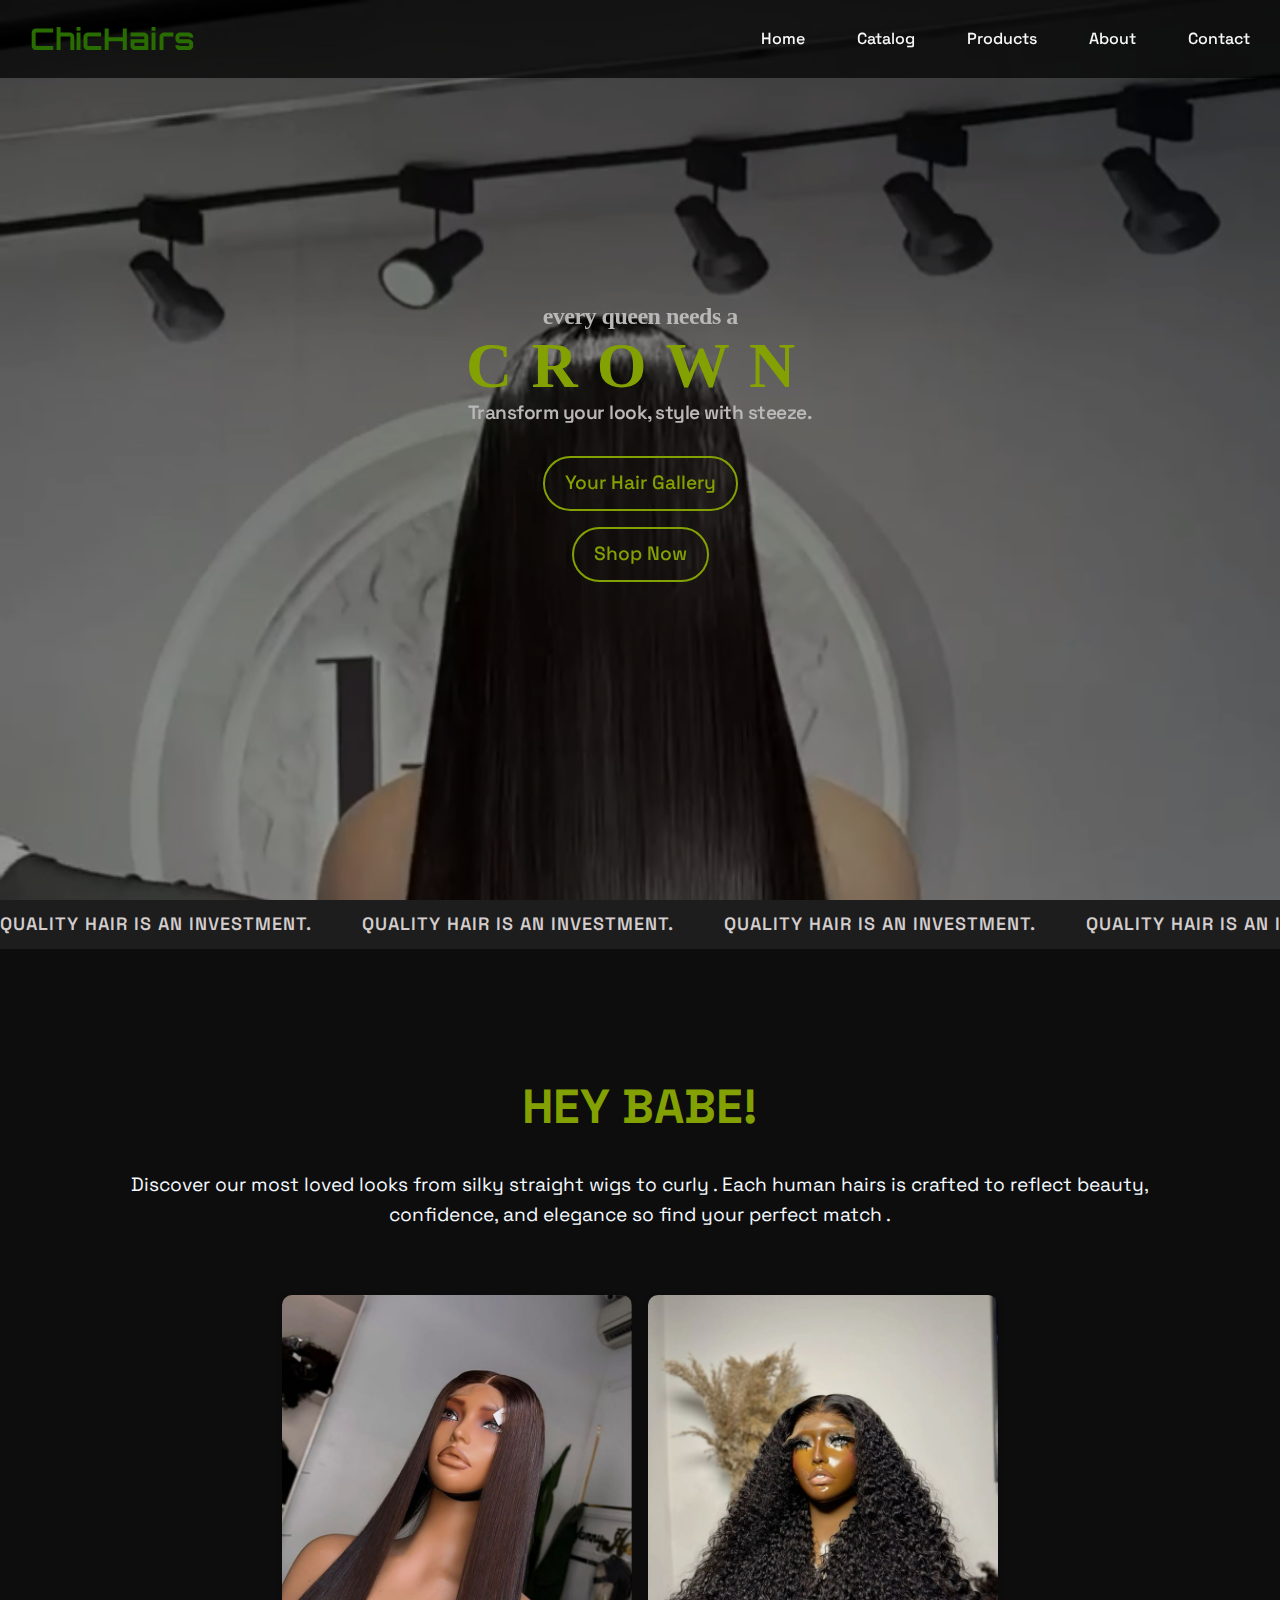
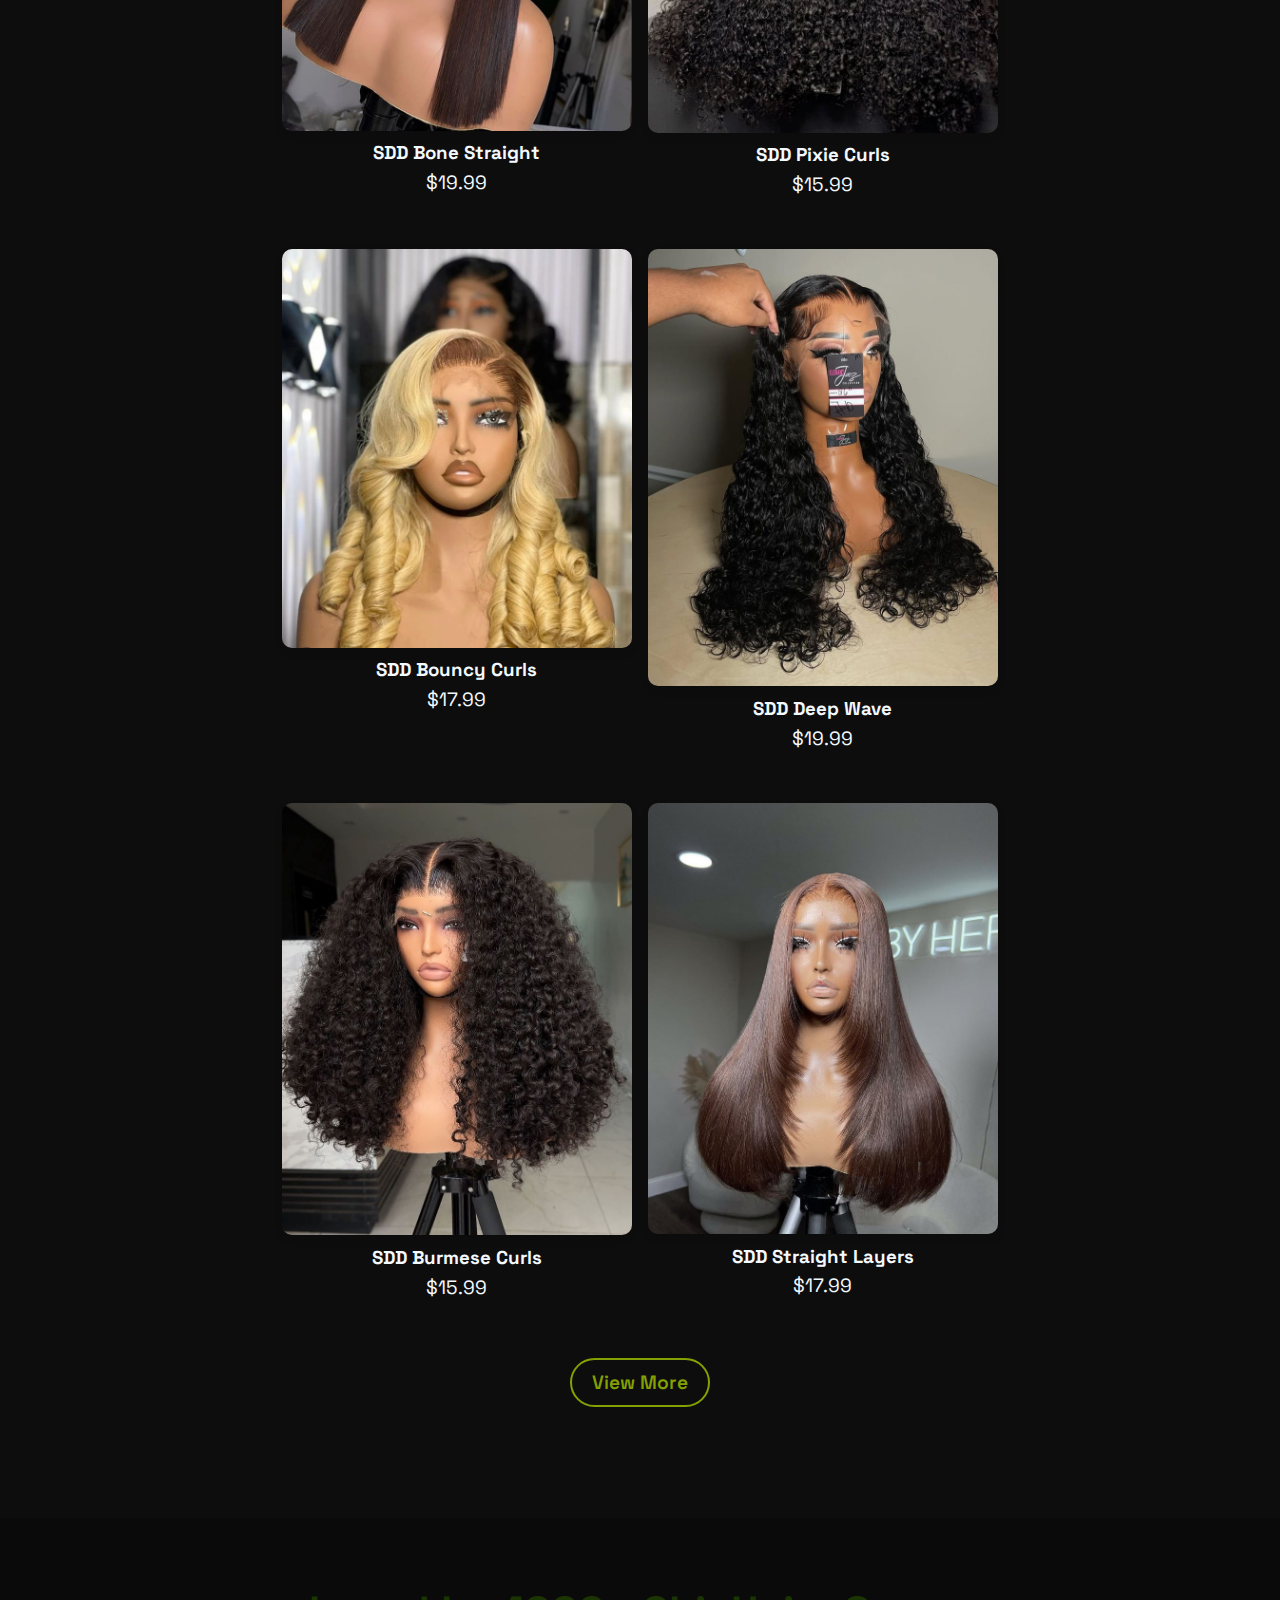
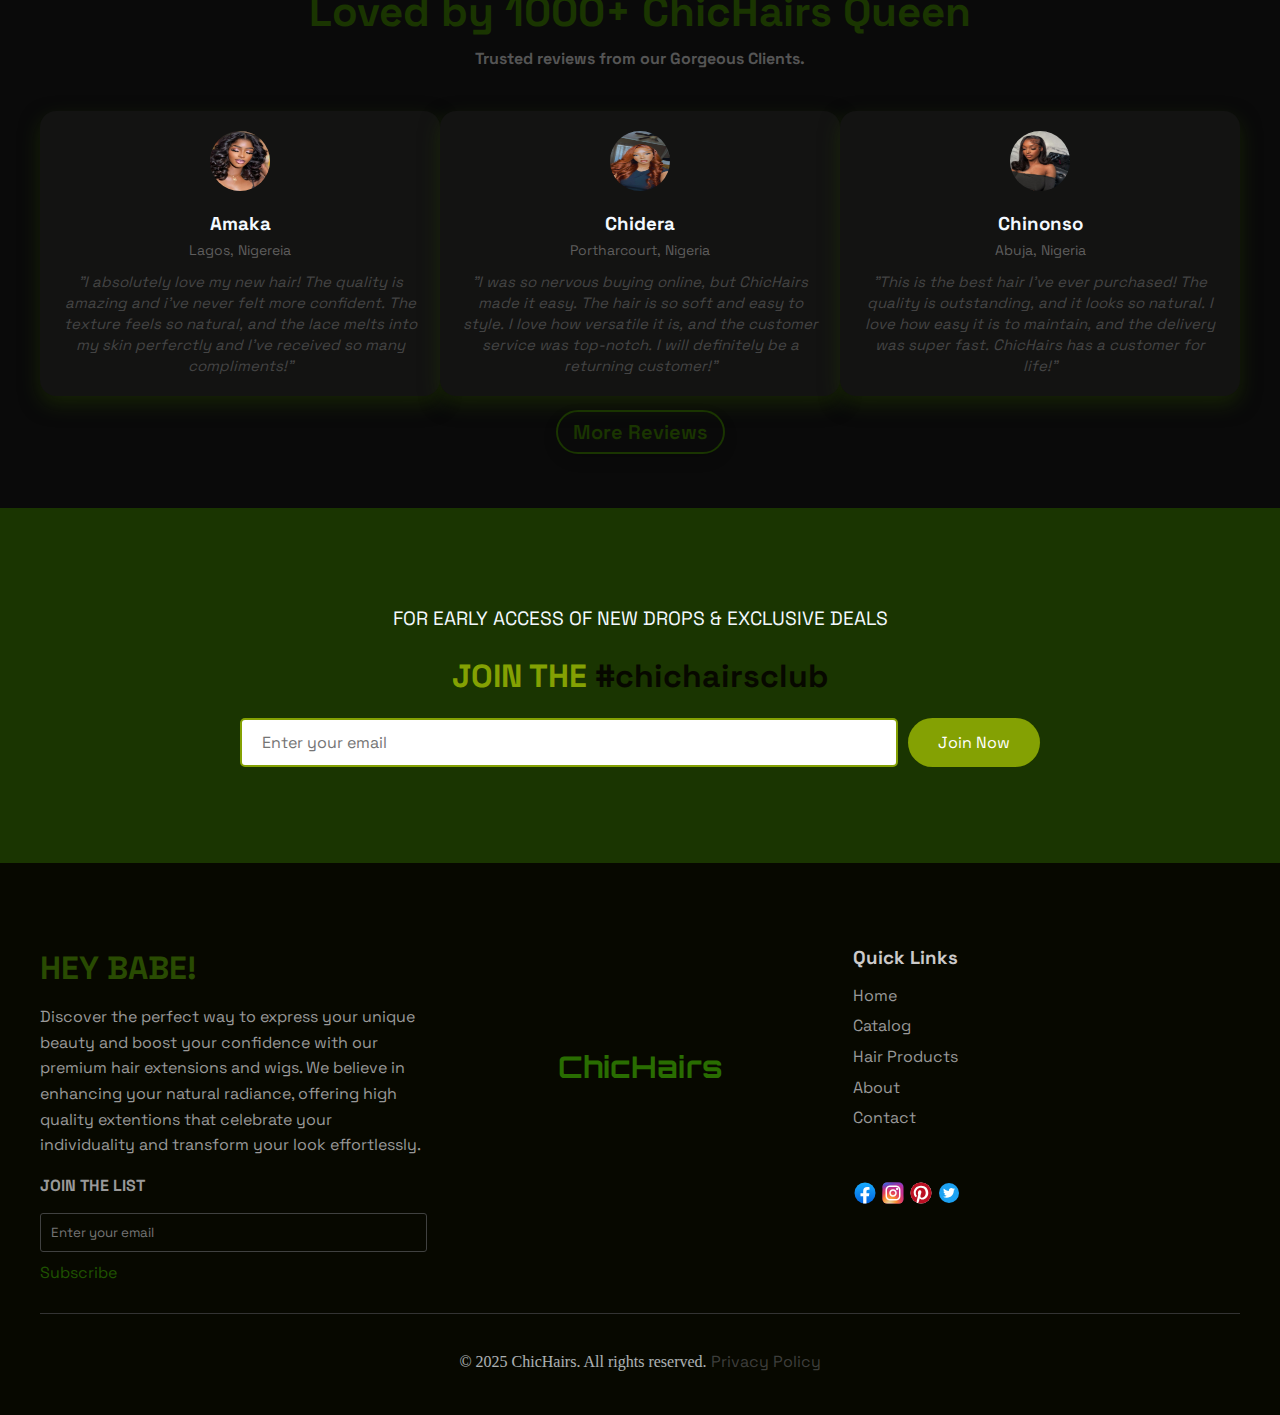
<file: index.html>
<!DOCTYPE html>
<html lang="en">
<head>
    <meta charset="UTF-8">
    <meta name="viewport" content="width=device-width, initial-scale=1.0">
    <link rel="stylesheet" href="css/style.css">
    <title>Chic Hairs- Welcome to Chic Hairs</title>
</head>
<body>
    
    <!--Navbar Section-->
    <nav class="navbar">
        <div class="navbar-container">
            <!--Logo-->
            <a href="#" class="logo">ChicHairs</a>

            <div class="hamburger" onclick="toggleMenu()">&#97776;</div>

            <ul class="navbar-menu">
                <li class="navbar-item"><a href="index.html" class="navbar-link">Home</a></li>
                <li class="navbar-item"><a href="catalog.html" class="navbar-link">Catalog</a></li>
                <li class="navbar-item"><a href="products.html" class="navbar-link">Products</a></li>
                <li class="navbar-item"><a href="about.html" class="navbar-link">About</a></li>
                <li class="navbar-item"><a href="contact.html" class="navbar-link">Contact</a></li>
            </ul>
        </div>
    </nav>
    
    <!--Hero Section-->
    <section class="hero">
        <div class="hero-container">
            <div class="bg-clip">
                <video autoplay loop muted playsinline>
                    <source src="videos/video1.mp4" type="video/mp4">
                        Your browser does not support the video tag.
                </video>
            </div>

            <div class="overlay"></div>

            <div class="hero-content">
                <h3>every queen needs a</h3>
                <h1>CROWN</h1>
                <p>Transform your look, style with steeze.</p>
            </div>

            <div class="hero-button">
                <a href="gallery.html">Your Hair Gallery</a>
                <a href="shop.html">Shop Now</a>
            </div>
        </div>
    </section>

    <!--banner section-->
    <div class="banner">
        <div class="banner-content">
            <span>Quality hair is an investment.</span>
            <span>Quality hair is an investment.</span>
            <span>Quality hair is an investment.</span>
            <span>Quality hair is an investment.</span>
            <span>Quality hair is an investment.</span>
            <span>Quality hair is an investment.</span>
            <span>Quality hair is an investment.</span> 
            <span>Quality hair is an investment.</span>
        </div>    
    </div>

    <!--features section-->
    <section class="features">
        <div class="features-container">
            <h1 class="ft-title">HEY BABE!</h1>
            <p class="ft-subtitle">Discover our most loved looks from silky straight wigs to curly . Each human hairs is crafted to reflect beauty, confidence, and elegance so find your perfect match .</p>

            <div class="features-gallery">
                <div class="features-card">
                    <img src="images/Bonestr.jpeg" alt="Hair 1">
                    
                    <h3>SDD Bone Straight</h3>
                    <p>$19.99</p>
                </div>
                

                <div class="features-card">
                    <img src="images/Pixie.jpeg" alt="Hair 2">
                    <h3>SDD Pixie Curls</h3>
                    <p>$15.99</p>
                </div>

                <div class="features-card">
                    <img src="images/bounce.jpeg" alt="Hair 3">
                    <h3>SDD Bouncy Curls</h3>
                    <p>$17.99</p>
                </div>

                <div class="features-card">
                    <img src="images/deep2.jpeg" alt="Hair 4">
                    <h3>SDD Deep Wave</h3>
                    <p>$19.99</p>
                </div>

                <div class="features-card">
                    <img src="images/Burmese.jpeg" alt="Hair 5">
                    <h3>SDD Burmese Curls</h3>
                    <p>$15.99</p>
                </div>

                <div class="features-card">
                    <img src="images/layers.jpeg" alt="Hair 6">
                    <h3>SDD Straight Layers</h3>
                    <p>$17.99</p>
                </div>
            </div>
            <a href="#">View More</a>
        </div>
    </section>

    <!--Review section-->
     <section class="reviews">
        <div class="reviews-container">
            <div class="reviews-content">
                <h2>Loved by 1000+ <span>ChicHairs Queen</span></h2>
                <p>Trusted reviews from our Gorgeous Clients.</p>
            </div>

            <div class="carousel-container">
                <div class="carousel-track">
                    <div class="reviews-card active">
                        <img src="images/reviews1.jpeg" alt="Amaka">
                        <h3>Amaka</h3>
                        <p class="location">Lagos, Nigereia</p>
                        <p class="review">"I absolutely love my new hair! The quality is amazing and i've never felt more confident. The texture feels so natural, and the lace melts into my skin perferctly and I've received so many compliments!"</p>
                    </div>

                    <div class="reviews-card">
                        <img src="images/reviews2.jpeg" alt="Chidera">
                        <h3>Chidera</h3>
                        <p class="location">Portharcourt, Nigeria</p>
                        <p class="review">"I was so nervous buying online, but ChicHairs made it easy. The hair is so soft and easy to style. I love how versatile it is, and the customer service was top-notch. I will definitely be a returning customer!"</p>
                    </div>

                    <div class="reviews-card">
                        <img src="images/reviews3.jpeg" alt="Chinonso">
                        <h3>Chinonso</h3>
                        <p class="location">Abuja, Nigeria</p>
                        <p class="review">"This is the best hair I've ever purchased! The quality is outstanding, and it looks so natural. I love how easy it is to maintain, and the delivery was super fast. ChicHairs has a customer for life!"</p>
                </div>
            </div>
        </div>
        <div class="reviews-btn">
            <a href="reviews.html" >More Reviews</a>
        </div>
    </section>

    <!--CTA section-->
    <section class="cta">
        <div class="cta-container">
            <div class="cta-content">
                <p>FOR EARLY ACCESS OF NEW DROPS & EXCLUSIVE DEALS</p>
                <h3>JOIN THE <span>#CHICHAIRSCLUB</span></h3>
                <form>
                    <input type="email" placeholder="Enter your email" required>
                    <button type="submit">Join Now</button>
                </form>
            </div>
        </div>
    </section>

    <!--Footer section--> 
    <footer class="footer">
        <div class="footer-container">
            <div class="footer-left">
                <h2>HEY BABE!</h2>
                <p>Discover the perfect way to express  your  unique  beauty  and boost your confidence with our premium hair extensions and wigs. We believe in enhancing your natural radiance, offering high quality extentions that celebrate your individuality and transform your look effortlessly.</p>

                <form class="footer-form">
                  <label for="email">JOIN THE LIST</label>
                  <input type="email" placeholder="Enter your email" required>
                  <button type="submit">Subscribe</button>
                </form>
            </div>

            <div class="footer-center">
                <a href="#" class="logo">ChicHairs</a> 
            </div>

            <div class="footer-right">
                <h3>Quick Links</h3>
                <ul>
                    <li><a href="index.html">Home</a></li>
                    <li><a href="catalog.html">Catalog</a></li>
                    <li><a href="products.html">Hair Products</a></li>
                    <li><a href="about.html">About</a></li>
                    <li><a href="contact.html">Contact</a></li>
                </ul>

                <div class="footer-bottom">
                    <div class="social-icons">
                        <a href="#" aria-label="Facebook"><img src="images/fbcolor1.svg" alt=""></a>
                        <a href="#" aria-label="Instagram"><img src="images/igcolor.svg" alt=""></a>
                        <a href="#" aria-label="Pinterest"><img src="images/pintcolor.svg" alt=""></a>
                        <a href="#" aria-label="Twitter"><img src="images/twcolor.svg" alt=""></a>
                    </div>
                </div> 
            </div>

        </div>
        <p class="footer-copy">&copy; 2025 ChicHairs. All rights reserved. <a href="#">Privacy Policy</a></p> 
    </footer>  

    <!--<script>
        function toggleMenu() {
            const menu = document.querySelector('.navbar-menu');
            menu.classList.toggle('active');
        }

        // Close the menu when clicking outside of it
        document.addEventListener('click', function(event) {
            const menu = document.querySelector('.navbar-menu');
            const hamburger = document.querySelector('.hamburger');
            if (!menu.contains(event.target) && !hamburger.contains(event.target)) {
                menu.classList.remove('active');
            }
        });
    </script> -->
        
</body>
</html>
</file>
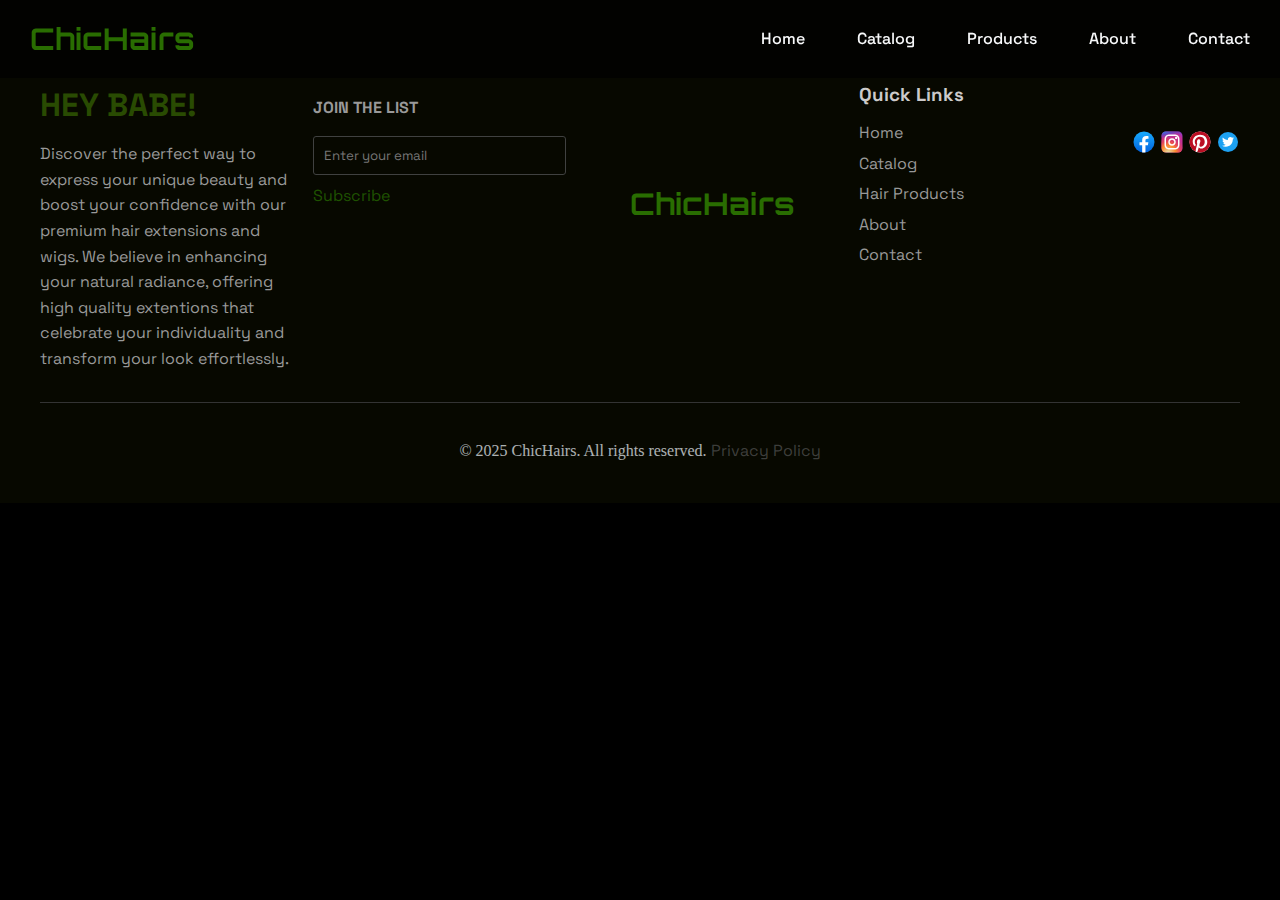
<file: about.html>
<!DOCTYPE html>
<html lang="en">
<head>
    <meta charset="UTF-8">
    <meta name="viewport" content="width=device-width, initial-scale=1.0">
    <link rel="stylesheet" href="css/style.css">
    <title>About Us</title>
</head>
<body>
    <!--Navbar Section-->
    <nav class="navbar">
            <div class="navbar-container">
                <!--Logo-->
                <a href="#" class="logo">ChicHairs</a>

                <div class="hamburger" onclick="toggleMenu()">&#97776;</div>

                <ul class="navbar-menu">
                    <li class="navbar-item"><a href="index.html" class="navbar-link">Home</a></li>
                    <li class="navbar-item"><a href="catalog.html" class="navbar-link">Catalog</a></li>
                    <li class="navbar-item"><a href="products.html" class="navbar-link">Products</a></li>
                    <li class="navbar-item"><a href="about.html" class="navbar-link">About</a></li>
                    <li class="navbar-item"><a href="contact.html" class="navbar-link">Contact</a></li>
                </ul>
            </div>
    </nav>

    <!--Footer Section-->
       <footer class="footer">
        <div class="footer-container">
            <div class="footer-left">
                <h2>HEY BABE!</h2>
                <p>Discover the perfect way to express  your  unique  beauty  and boost your confidence with our premium hair extensions and wigs. We believe in enhancing your natural radiance, offering high quality extentions that celebrate your individuality and transform your look effortlessly.</p>
            </div>

            <form class="footer-form">
                <label for="email">JOIN THE LIST</label>
                <input type="email" placeholder="Enter your email" required>
                <button type="submit">Subscribe</button>
            </form>

            <div class="footer-center">
                <a href="#" class="logo">ChicHairs</a> 
            </div>

            <div class="footer-right">
                <h3>Quick Links</h3>
                <ul>
                    <li><a href="index.html">Home</a></li>
                    <li><a href="catalog.html">Catalog</a></li>
                    <li><a href="products.html">Hair Products</a></li>
                    <li><a href="about.html">About</a></li>
                    <li><a href="contact.html">Contact</a></li>
                    
                </ul>
            </div>

            <div class="footer-bottom">
                <div class="social-icons">
                    <a href="#" aria-label="Facebook"><img src="images/fbcolor1.svg" alt=""></a>
                    <a href="#" aria-label="Instagram"><img src="images/igcolor.svg" alt=""></a>
                    <a href="#" aria-label="Pinterest"><img src="images/pintcolor.svg" alt=""></a>
                    <a href="#" aria-label="Twitter"><img src="images/twcolor.svg" alt=""></a>
                </div>
            </div> 
        </div>
        <p class="footer-copy">&copy; 2025 ChicHairs. All rights reserved. <a href="#">Privacy Policy</a></p> 
    </footer>  
</body>
</html>
</file>
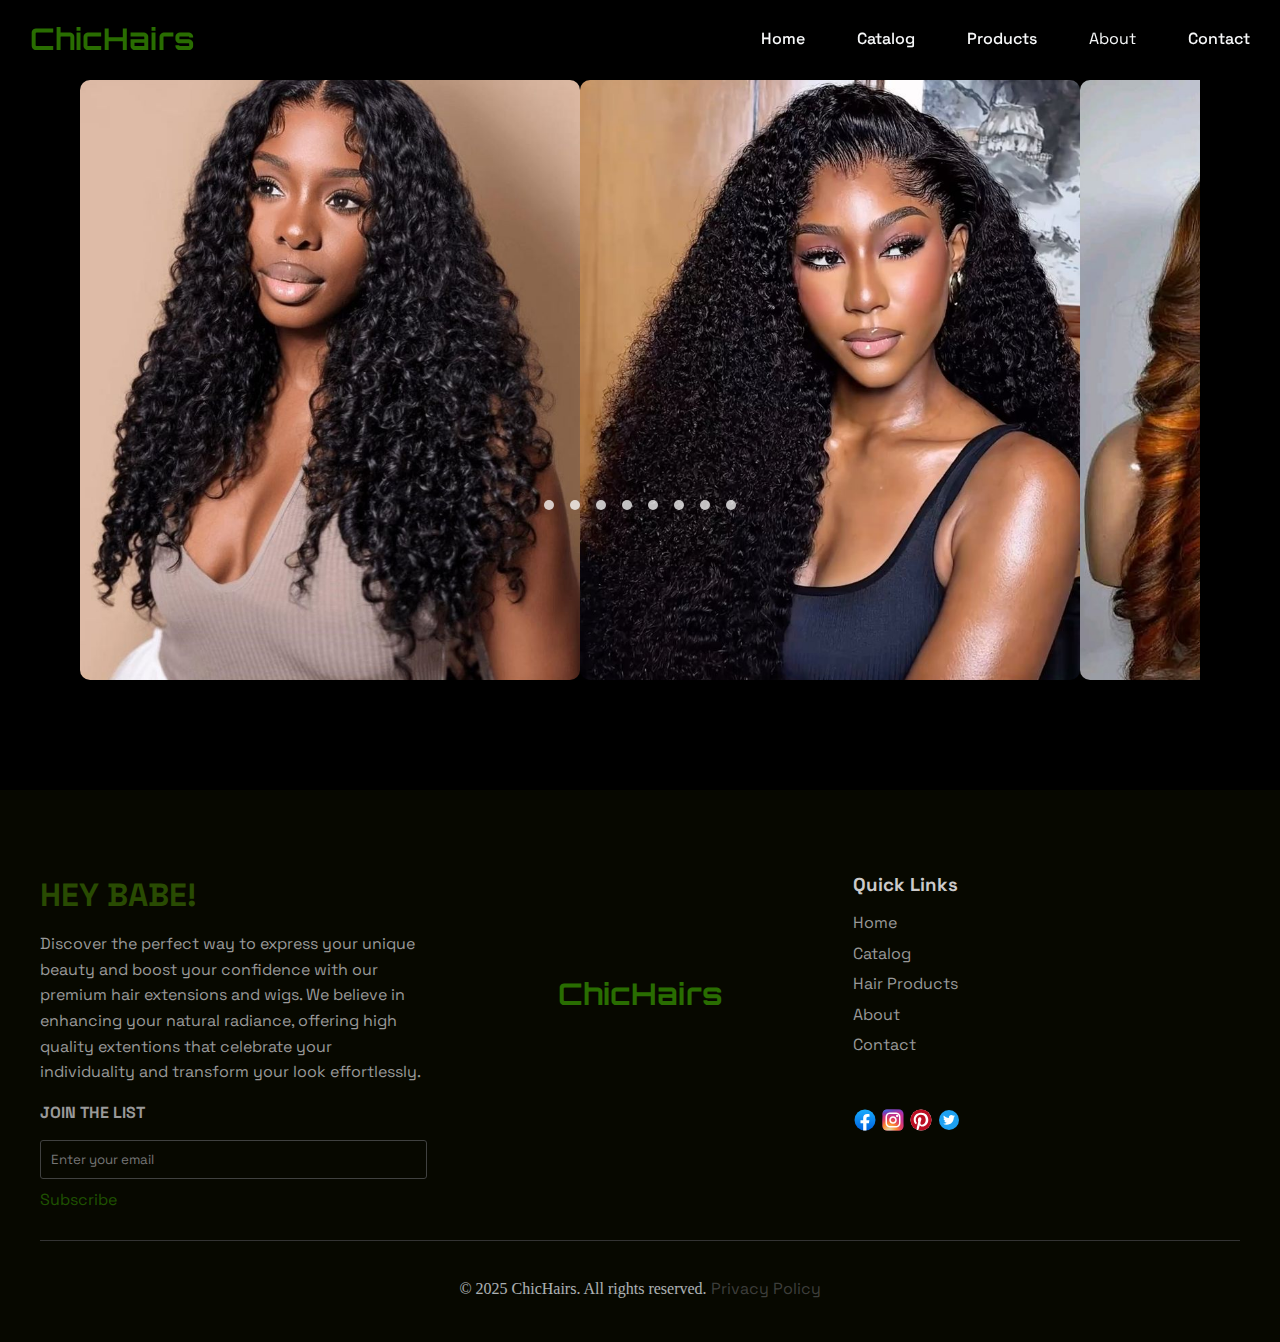
<file: catalog.html>
<!DOCTYPE html>
<html lang="en">
<head>
    <meta charset="UTF-8">
    <meta name="viewport" content="width=device-width, initial-scale=1.0">
    <link rel="stylesheet" href="css/style.css">
    <title>Catalog</title>
</head>
<body>
    <!--Navbar Section-->
    <nav class="navbar">
            <div class="navbar-container">
                <!--Logo-->
                <a href="#" class="logo">ChicHairs</a>

                <div class="hamburger" onclick="toggleMenu()">&#97776;</div>

                <ul class="navbar-menu">
                    <li class="navbar-item"><a href="index.html" class="navbar-link">Home</a></li>
                    <li class="navbar-item"><a href="catalog.html" class="navbar-link">Catalog</a></li>
                    <li class="navbar-item"><a href="products.html" class="navbar-link">Products</a></li>
                    <li class="navbar-item"><a href="about.html" class="navbar-link"></a>About</li>
                    <li class="navbar-item"><a href="contact.html" class="navbar-link">Contact</a></li>
                </ul>
            </div>
    </nav>

    <!--Hero Section-->
    <section class="cat-hero">
        <div class="cathero-wrapper">
           <div class="cathero-scroll">
                <img id="slider-1" src="images/jc.jpeg" alt="">
                <img id="slider-2" src="images/jc1.jpeg" alt="">
                <img id="slider-3" src="images/jc2.jpeg" alt="">
                <img id="slider-4" src="images/jc3.jpeg" alt="">
                <img id="slider-5" src="images/jc4.jpeg" alt="">
                <img id="slider-6" src="images/jc5.jpeg" alt="">
                <img id="slider-7" src="images/jc6.jpeg" alt="">
                <img id="slider-8" src="images/jc7.jpeg" alt=""> 
            </div>
            <div class="slider-nav">
                <a href="#slider-1"></a>
                <a href="#slider-2"></a>
                <a href="#slider-3"></a>
                <a href="#slider-4"></a>
                <a href="#slider-5"></a>
                <a href="#slider-6"></a>
                <a href="#slider-7"></a>    
                <a href="#slider-8"></a>
            </div>
        </div>

    </section>



    <!--footer Section-->
    <footer class="footer">
        <div class="footer-container">
            <div class="footer-left">
                <h2>HEY BABE!</h2>
                <p>Discover the perfect way to express  your  unique  beauty  and boost your confidence with our premium hair extensions and wigs. We believe in enhancing your natural radiance, offering high quality extentions that celebrate your individuality and transform your look effortlessly.</p>

                <form class="footer-form">
                   <label for="email">JOIN THE LIST</label>
                   <input type="email" placeholder="Enter your email" required>
                   <button type="submit">Subscribe</button>
                </form>

            </div>

            <div class="footer-center">
                <a href="#" class="logo">ChicHairs</a> 
            </div>

            <div class="footer-right">
                <h3>Quick Links</h3>
                <ul>
                    <li><a href="index.html">Home</a></li>
                    <li><a href="catalog.html">Catalog</a></li>
                    <li><a href="products.html">Hair Products</a></li>
                    <li><a href="about.html">About</a></li>
                    <li><a href="contact.html">Contact</a></li>
                </ul>

                <div class="footer-bottom">
                    <div class="social-icons">
                       <a href="#" aria-label="Facebook"><img src="images/fbcolor1.svg" alt=""></a>
                       <a href="#" aria-label="Instagram"><img src="images/igcolor.svg" alt=""></a>
                       <a href="#" aria-label="Pinterest"><img src="images/pintcolor.svg" alt=""></a>
                       <a href="#" aria-label="Twitter"><img src="images/twcolor.svg" alt=""></a>
                    </div>
               </div> 
            </div>

        </div>
        <p class="footer-copy">&copy; 2025 ChicHairs. All rights reserved. <a href="#">Privacy Policy</a></p> 
    </footer>  
        
    
</body>
</html>
</file>
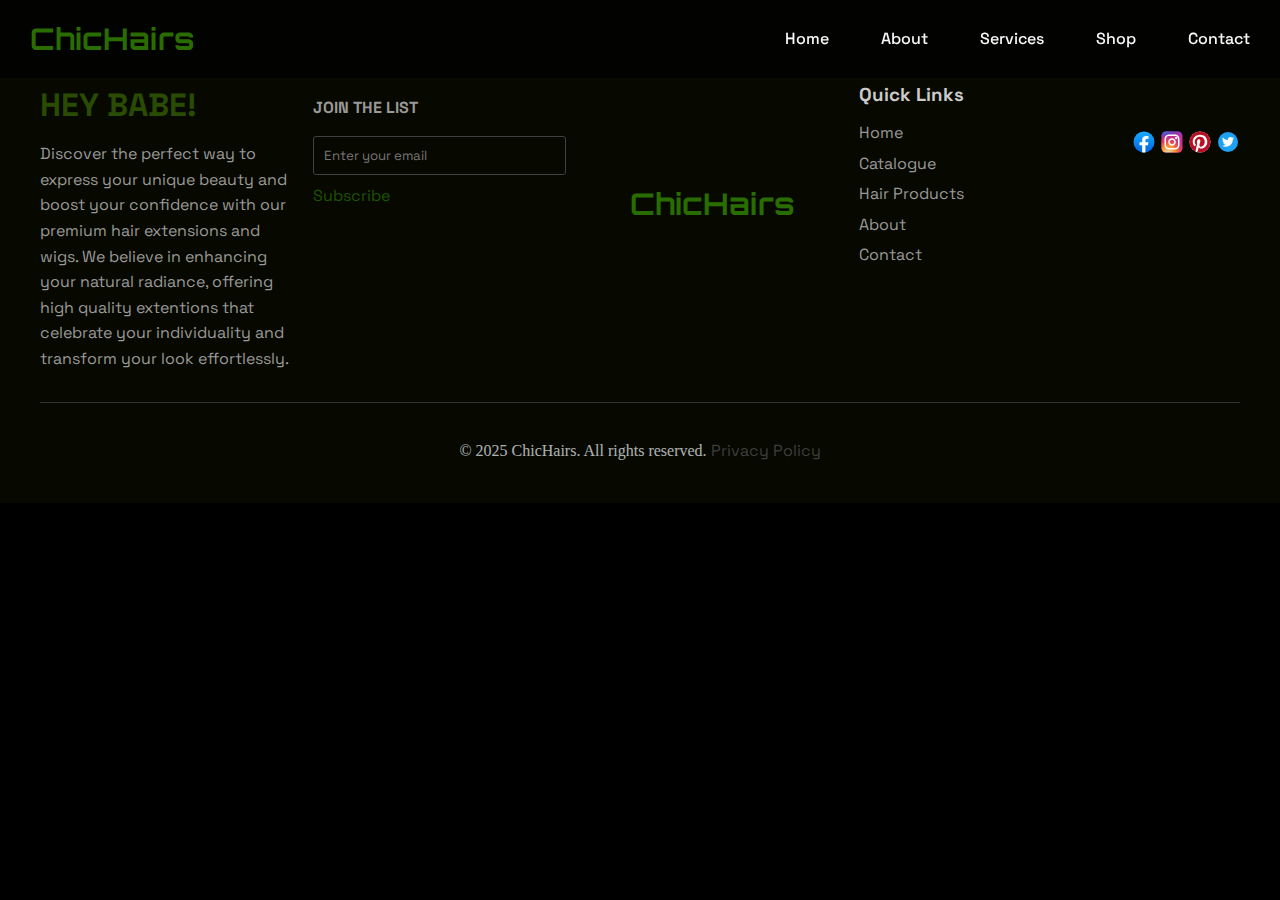
<file: catalogue.html>
<!DOCTYPE html>
<html lang="en">
<head>
    <meta charset="UTF-8">
    <meta name="viewport" content="width=device-width, initial-scale=1.0">
    <link rel="stylesheet" href="css/style.css">
    <title>About Us</title>
</head>
<body>
    <!--Navbar Section-->
    <nav class="navbar">
            <div class="navbar-container">
                <!--Logo-->
                <a href="#" class="logo">ChicHairs</a>

                <div class="hamburger" onclick="toggleMenu()">&#97776;</div>

                <ul class="navbar-menu">
                    <li class="navbar-item"><a href="index.html" class="navbar-link">Home</a></li>
                    <li class="navbar-item"><a href="about.html" class="navbar-link">About</a></li>
                    <li class="navbar-item"><a href="services.html" class="navbar-link">Services</a></li>
                    <li class="navbar-item"><a href="shop.html" class="navbar-link">Shop</a></li>
                    <li class="navbar-item"><a href="contact.html" class="navbar-link">Contact</a></li>
                </ul>
            </div>
    </nav>

    <!--footer Section-->
    <footer class="footer">
        <div class="footer-container">
            <div class="footer-left">
                <h2>HEY BABE!</h2>
                <p>Discover the perfect way to express  your  unique  beauty  and boost your confidence with our premium hair extensions and wigs. We believe in enhancing your natural radiance, offering high quality extentions that celebrate your individuality and transform your look effortlessly.</p>
            </div>

            <form class="footer-form">
                <label for="email">JOIN THE LIST</label>
                <input type="email" placeholder="Enter your email" required>
                <button type="submit">Subscribe</button>
            </form>

            <div class="footer-center">
                <a href="#" class="logo">ChicHairs</a> 
            </div>

            <div class="footer-right">
                <h3>Quick Links</h3>
                <ul>
                    <li><a href="index.html">Home</a></li>
                    <li><a href="catalogue.html">Catalogue</a></li>
                    <li><a href="products.html">Hair Products</a></li>
                    <li><a href="about.html">About</a></li>
                    <li><a href="contact.html">Contact</a></li>
                </ul>
            </div>

            <div class="footer-bottom">
                <div class="social-icons">
                    <a href="#" aria-label="Facebook"><img src="images/fbcolor1.svg" alt=""></a>
                    <a href="#" aria-label="Instagram"><img src="images/igcolor.svg" alt=""></a>
                    <a href="#" aria-label="Pinterest"><img src="images/pintcolor.svg" alt=""></a>
                    <a href="#" aria-label="Twitter"><img src="images/twcolor.svg" alt=""></a>
                </div>
            </div> 
        </div>
        <p class="footer-copy">&copy; 2025 ChicHairs. All rights reserved. <a href="#">Privacy Policy</a></p> 
    </footer>  
        
    
</body>
</html>
</file>
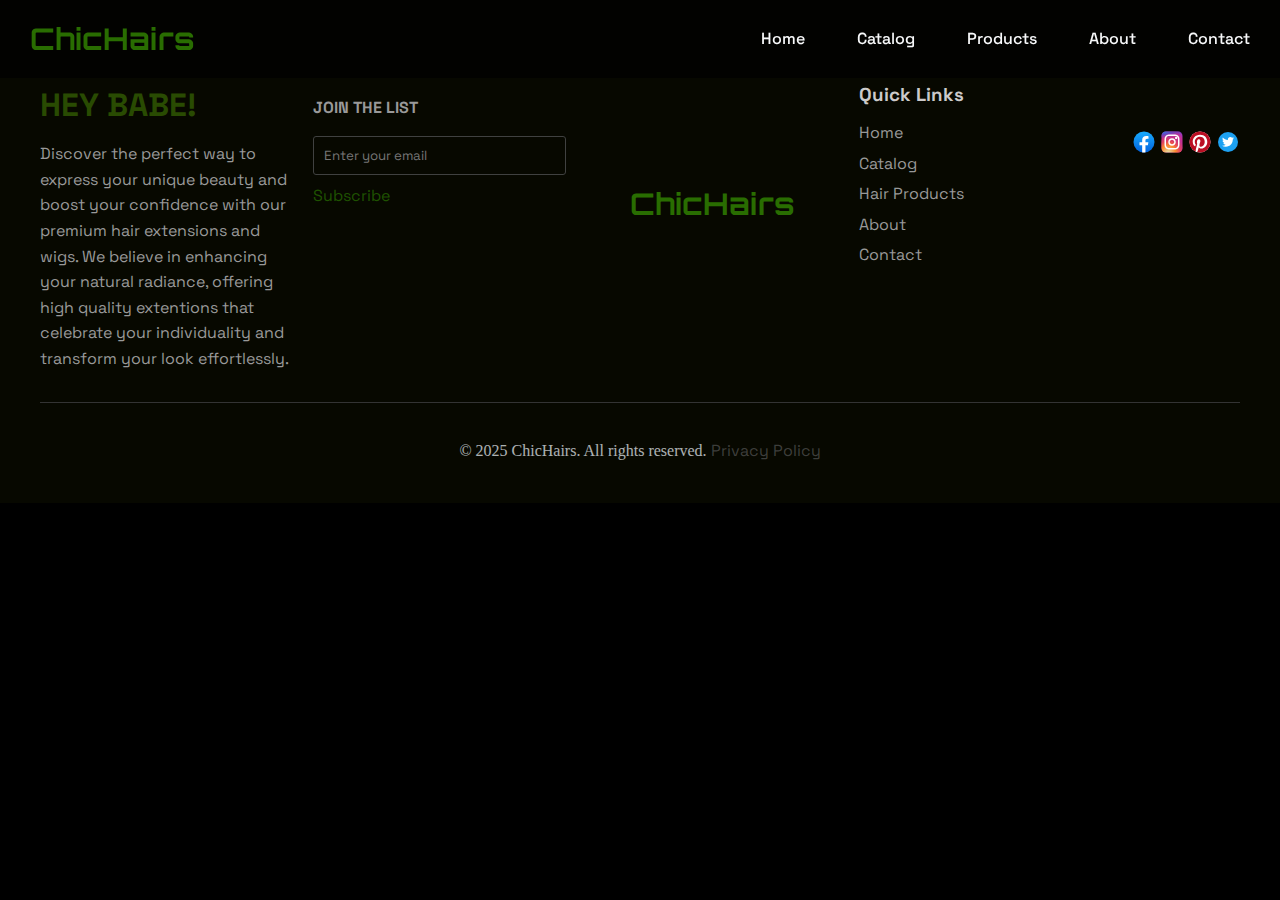
<file: contact.html>
<!DOCTYPE html>
<html lang="en">
<head>
    <meta charset="UTF-8">
    <meta name="viewport" content="width=device-width, initial-scale=1.0">
    <link rel="stylesheet" href="css/style.css">
    <title>About Us</title>
</head>
<body>
    <!--Navbar Section-->
    <nav class="navbar">
            <div class="navbar-container">
                <!--Logo-->
                <a href="#" class="logo">ChicHairs</a>

                <div class="hamburger" onclick="toggleMenu()">&#97776;</div>

                <ul class="navbar-menu">
                    <li class="navbar-item"><a href="index.html" class="navbar-link">Home</a></li>
                    <li class="navbar-item"><a href="catalog.html" class="navbar-link">Catalog</a></li>
                    <li class="navbar-item"><a href="products.html" class="navbar-link">Products</a></li>
                    <li class="navbar-item"><a href="about.html" class="navbar-link">About</a></li>
                    <li class="navbar-item"><a href="contact.html" class="navbar-link">Contact</a></li>
                </ul>
            </div>
    </nav>

    <footer class="footer">
        <div class="footer-container">
            <div class="footer-left">
                <h2>HEY BABE!</h2>
                <p>Discover the perfect way to express  your  unique  beauty  and boost your confidence with our premium hair extensions and wigs. We believe in enhancing your natural radiance, offering high quality extentions that celebrate your individuality and transform your look effortlessly.</p>
            </div>

            <form class="footer-form">
                <label for="email">JOIN THE LIST</label>
                <input type="email" placeholder="Enter your email" required>
                <button type="submit">Subscribe</button>
            </form>

            <div class="footer-center">
                <a href="#" class="logo">ChicHairs</a> 
            </div>

            <div class="footer-right">
                <h3>Quick Links</h3>
                <ul>
                    <li><a href="index.html">Home</a></li>
                    <li><a href="catalog.html">Catalog</a></li>
                    <li><a href="products.html">Hair Products</a></li>
                    <li><a href="about.html">About</a></li>
                    <li><a href="contact.html">Contact</a></li>
                </ul>
            </div>

            <div class="footer-bottom">
                <div class="social-icons">
                    <a href="#" aria-label="Facebook"><img src="images/fbcolor1.svg" alt=""></a>
                    <a href="#" aria-label="Instagram"><img src="images/igcolor.svg" alt=""></a>
                    <a href="#" aria-label="Pinterest"><img src="images/pintcolor.svg" alt=""></a>
                    <a href="#" aria-label="Twitter"><img src="images/twcolor.svg" alt=""></a>
                </div>
            </div> 
        </div>
        <p class="footer-copy">&copy; 2025 ChicHairs. All rights reserved. <a href="#">Privacy Policy</a></p> 
    </footer>  
    
</body>
</html>
</file>
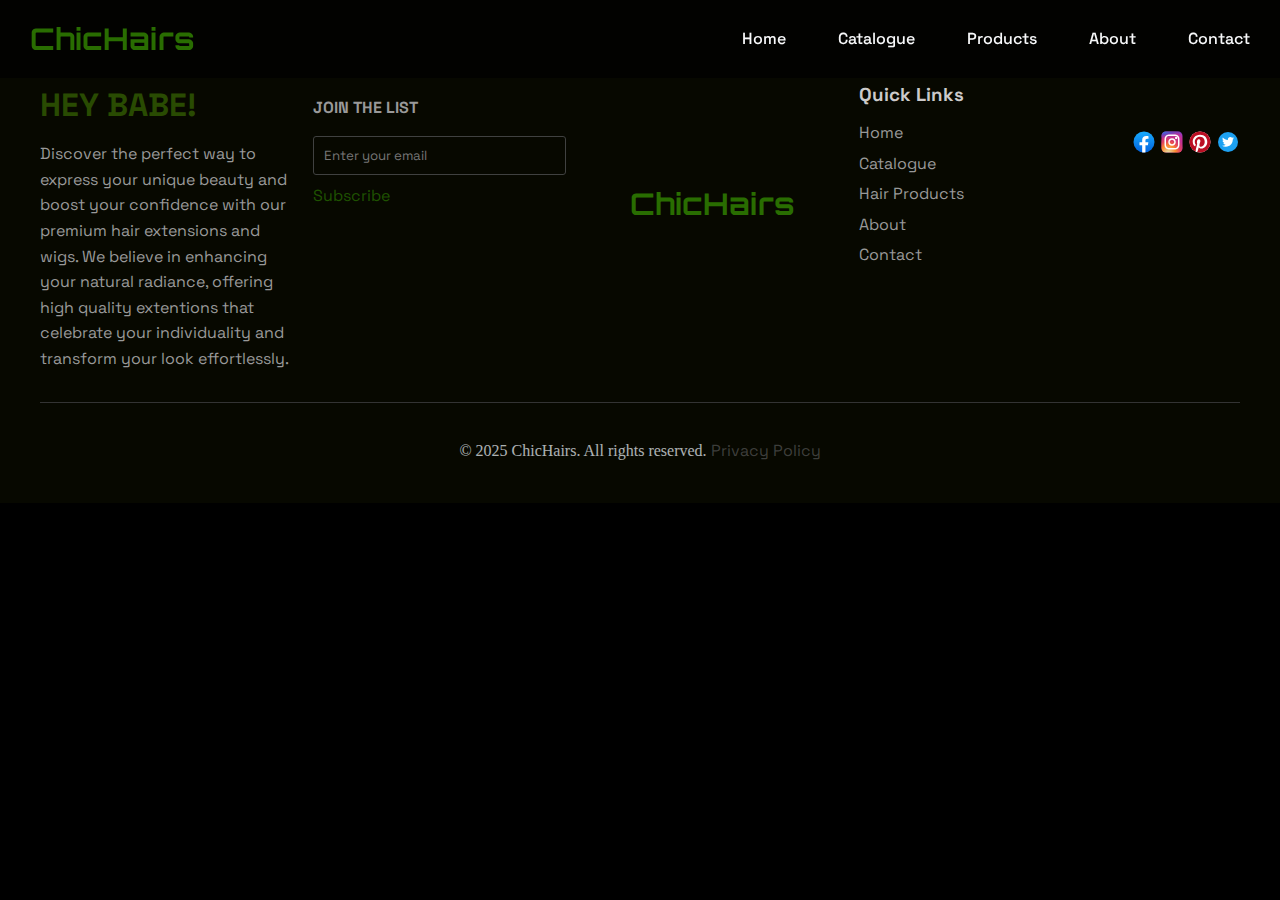
<file: products.html>
<!DOCTYPE html>
<html lang="en">
<head>
    <meta charset="UTF-8">
    <meta name="viewport" content="width=device-width, initial-scale=1.0">
    <link rel="stylesheet" href="css/style.css">
    <title>About Us</title>
</head>
<body>
    <!--Navbar Section-->
    <nav class="navbar">
            <div class="navbar-container">
                <!--Logo-->
                <a href="#" class="logo">ChicHairs</a>

                <div class="hamburger" onclick="toggleMenu()">&#97776;</div>

                <ul class="navbar-menu">
                    <li class="navbar-item"><a href="index.html" class="navbar-link">Home</a></li>
                    <li class="navbar-item"><a href="catalogue.html" class="navbar-link">Catalogue</a></li>
                    <li class="navbar-item"><a href="products.html" class="navbar-link">Products</a></li>
                    <li class="navbar-item"><a href="about.html" class="navbar-link">About</a></li>
                    <li class="navbar-item"><a href="contact.html" class="navbar-link">Contact</a></li>
                </ul>
            </div>
    </nav>

    <!--Footer Section-->
    <footer class="footer">
        <div class="footer-container">
            <div class="footer-left">
                <h2>HEY BABE!</h2>
                <p>Discover the perfect way to express  your  unique  beauty  and boost your confidence with our premium hair extensions and wigs. We believe in enhancing your natural radiance, offering high quality extentions that celebrate your individuality and transform your look effortlessly.</p>
            </div>

            <form class="footer-form">
                <label for="email">JOIN THE LIST</label>
                <input type="email" placeholder="Enter your email" required>
                <button type="submit">Subscribe</button>
            </form>

            <div class="footer-center">
                <a href="#" class="logo">ChicHairs</a> 
            </div>

            <div class="footer-right">
                <h3>Quick Links</h3>
                <ul>
                    <li><a href="index.html">Home</a></li>
                    <li><a href="catalogue.html">Catalogue</a></li>
                    <li><a href="products.html">Hair Products</a></li>
                    <li><a href="about.html">About</a></li>
                    <li><a href="contact.html">Contact</a></li>
                </ul>
            </div>

            <div class="footer-bottom">
                <div class="social-icons">
                    <a href="#" aria-label="Facebook"><img src="images/fbcolor1.svg" alt=""></a>
                    <a href="#" aria-label="Instagram"><img src="images/igcolor.svg" alt=""></a>
                    <a href="#" aria-label="Pinterest"><img src="images/pintcolor.svg" alt=""></a>
                    <a href="#" aria-label="Twitter"><img src="images/twcolor.svg" alt=""></a>
                </div>
            </div> 
        </div>
        <p class="footer-copy">&copy; 2025 ChicHairs. All rights reserved. <a href="#">Privacy Policy</a></p> 
    </footer>  
    
</body>
</html>
</file>
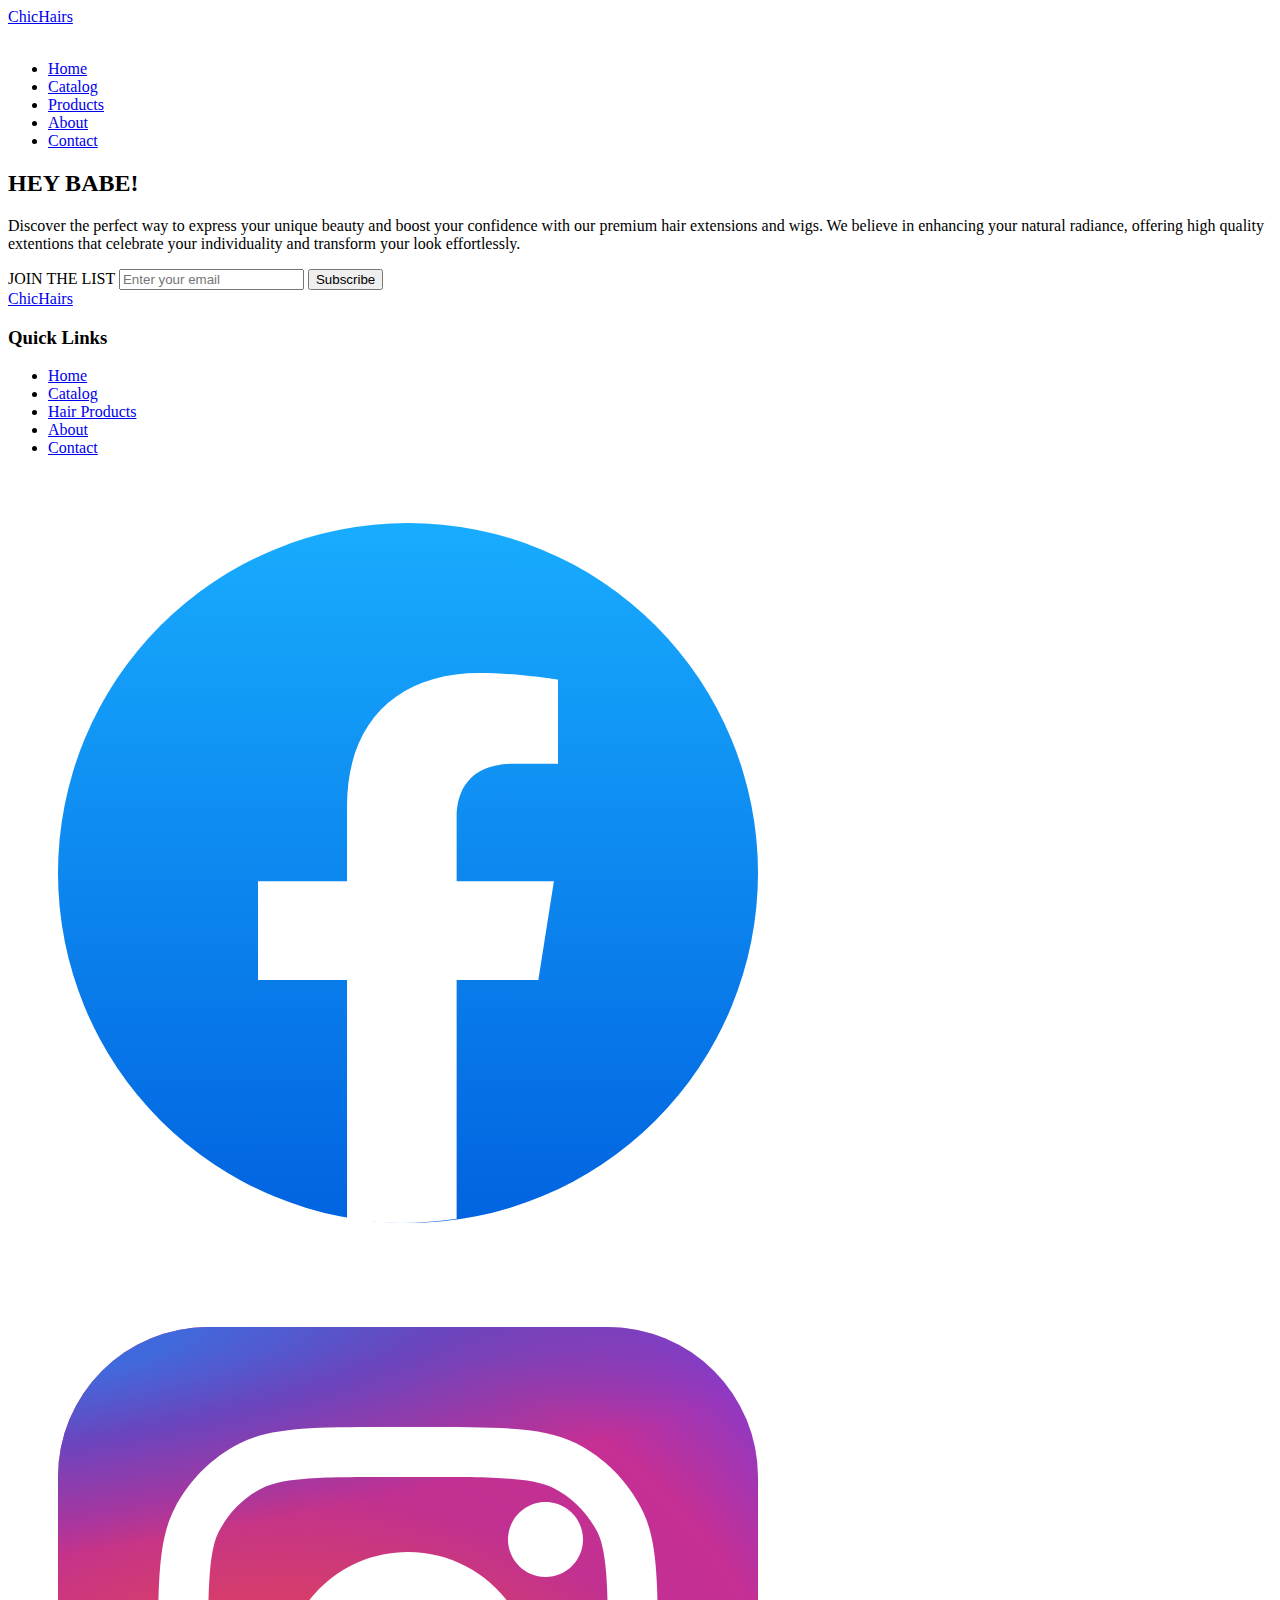
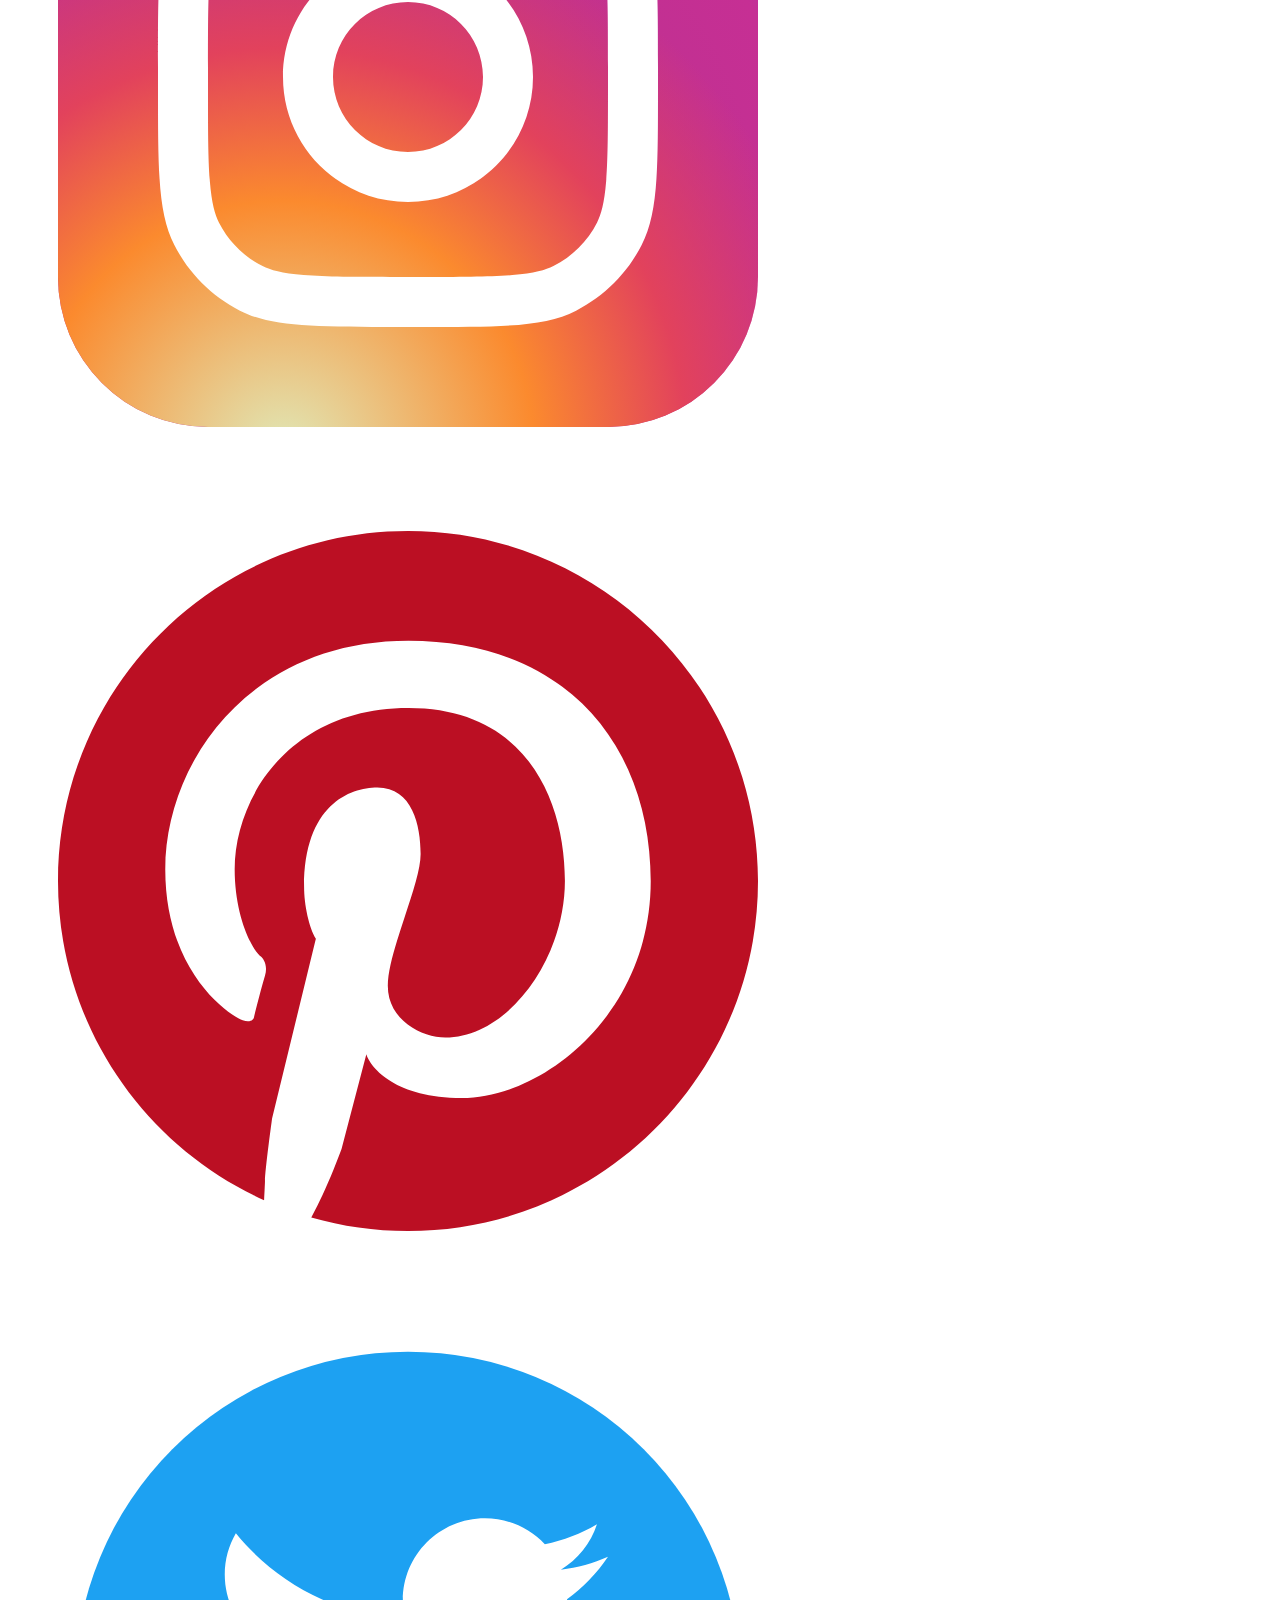
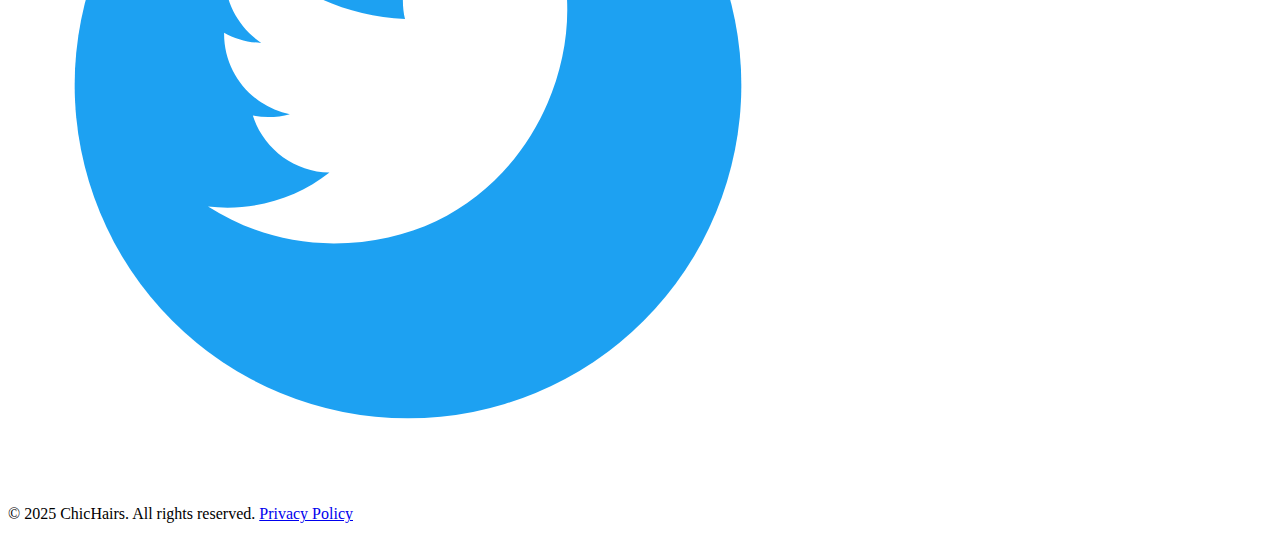
<file: reviews.html>
<!DOCTYPE html>
<html lang="en">
<head>
    <meta charset="UTF-8">
    <meta name="viewport" content="width=device-width, initial-scale=1.0">
    <title>Reviews</title>
</head>
<body>
    <!--Navbar Section-->
    <nav class="navbar">
        <div class="navbar-container">
            <!--Logo-->
            <a href="#" class="logo">ChicHairs</a>

            <div class="hamburger" onclick="toggleMenu()">&#97776;</div>

            <ul class="navbar-menu">
                <li class="navbar-item"><a href="index.html" class="navbar-link">Home</a></li>
                <li class="navbar-item"><a href="catalog.html" class="navbar-link">Catalog</a></li>
                <li class="navbar-item"><a href="products.html" class="navbar-link">Products</a></li>
                <li class="navbar-item"><a href="about.html" class="navbar-link">About</a></li>
                <li class="navbar-item"><a href="contact.html" class="navbar-link">Contact</a></li>
            </ul>
        </div>
    </nav>

     <!--Footer section--> 
    <footer class="footer">
        <div class="footer-container">
            <div class="footer-left">
                <h2>HEY BABE!</h2>
                <p>Discover the perfect way to express  your  unique  beauty  and boost your confidence with our premium hair extensions and wigs. We believe in enhancing your natural radiance, offering high quality extentions that celebrate your individuality and transform your look effortlessly.</p>
            </div>

            <form class="footer-form">
                <label for="email">JOIN THE LIST</label>
                <input type="email" placeholder="Enter your email" required>
                <button type="submit">Subscribe</button>
            </form>

            <div class="footer-center">
                <a href="#" class="logo">ChicHairs</a> 
            </div>

            <div class="footer-right">
                <h3>Quick Links</h3>
                <ul>
                    <li><a href="index.html">Home</a></li>
                    <li><a href="catalog.html">Catalog</a></li>
                    <li><a href="products.html">Hair Products</a></li>
                    <li><a href="about.html">About</a></li>
                    <li><a href="contact.html">Contact</a></li>
                </ul>
            </div>

            <div class="footer-bottom">
                <div class="social-icons">
                    <a href="#" aria-label="Facebook"><img src="images/fbcolor1.svg" alt=""></a>
                    <a href="#" aria-label="Instagram"><img src="images/igcolor.svg" alt=""></a>
                    <a href="#" aria-label="Pinterest"><img src="images/pintcolor.svg" alt=""></a>
                    <a href="#" aria-label="Twitter"><img src="images/twcolor.svg" alt=""></a>
                </div>
            </div> 
        </div>
        <p class="footer-copy">&copy; 2025 ChicHairs. All rights reserved. <a href="#">Privacy Policy</a></p> 
    </footer>  

</body>
</html>
</file>
<file: css/style.css>
@import url('https://fonts.googleapis.com/css2?family=Inter:ital,opsz,wght@0,14..32,100..900;1,14..32,100..900&family=Orbitron:wght@400..900&family=Space+Grotesk:wght@300..700&display=swap');

:root {
    --primary-color: #84a103;
    --secondary-color: #282829;
    --background-color: #f8f9fa;
    --text-color: #f3f9ff;
    --hover-color: #3a8a04;
}

*{
    margin: 0;
    padding: 0;
    box-sizing: border-box;
    font-family:  "Space Grotesk", sans-serif;

}

body {
    background-color: black;
    color: var(--text-color);
    font-family: 'Inter', sans-serif;
    font-size: 16px;
    line-height: 1.6;
}

.navbar {
    background: rgba(0, 0, 0, 0.7);
    position: fixed;
    width: 100%;
    top: 0;
    left: 0;
    padding: 15px 30px;
    z-index: 100;
}

.navbar-container {
    color: #f5f7f8;
    display: flex;
    justify-content: space-between;
    align-items: center;
}

.navbar-menu {
    list-style: none;
    display: flex;
    gap: 20px;
}

.navbar-item {
    margin-left: 2rem;
}

.navbar-link {
    color: #f8f9fa;
    text-decoration: none;
    font-weight: 500;
    transition: color 0.3s ease;
}

.logo {
    font-family: 'Orbitron', sans-serif;
    font-size: 2rem;
    font-size: 1.5rem;
    font-weight: 700;
    color: var(--primary-color);
    text-decoration: none;
}

.navbar-link:hover {
    color: var(--hover-color);
}

.hamburger {
    display: none;
    font-size: 28px;
    color: white;
    cursor: pointer;
}

@media (max-width: 768px) {
    .navbar-menu {
        display: none;
        flex-direction: column;
        background: rgba(0, 0, 0, 0.9);
        position: absolute;
        top: 60px;
        right: 30px;
        padding: 20px;
        border-radius: 5px;
    }

    .navbar-menu.active {
        display: flex;
    }

    .hamburger {
        display: block;
    }

    .hero-content {
        padding-top: 5rem;
        padding-left: 0.5rem;
        padding-right: 0.5rem;
    }

    .hero-content h1 {
        font-size: 4rem;
    }

    .hero-content p {
        font-size: 1.2rem;
    }

    .hero-button a {
        font-size: 0.9rem;
        padding: 10px 20px;
        margin: 5px;
    }

    .features-gallery img {
        width: 100%;
        max-width: 350px;
        height: auto;
    }

    .features h1 {
        font-size: 2rem;
    }

    .features p {
        font-size: 1rem;
    }

    .features-gallery {
        flex-direction: column;
        align-items: center;
    }

}

.hero {
   position: relative;
   width: 100%;
   height: 100vh;
   font-family: popins, sans-serif;
   overflow-x: hidden;
} 

.hero-container {
    width: 100%;
    height: 100vh;
    display: flex;
    flex-direction: column;
    align-items: center;
    justify-content: center;
    text-align: center;
    background-color: rgba(0, 0, 0, 0.4);
}

.hero-content {
   text-align: center;
   color: white;
   will-change: transform;
   letter-spacing: -0.5px;
   line-height: 1.2;
}

.hero-content h1 {
    font-size: 4rem;
    font-family: 'Playfair', serif;
    color: var(--primary-color);
    letter-spacing: 0.3em;
    line-height: 1.1;
    font-weight: 700;
    
}

.hero-content h3 {
    font-family: 'Great Vibes', cursive;
    font-size: 1.5rem;
    font-weight: 600;
    color: rgb(185, 183, 183);
    
    
}

.hero-content p {
    font-size: 1.2rem;
    color: rgb(185, 183, 183);
    margin-bottom: 2rem;
    font-weight: 600;
}

.hero-button {
    display: flex;
    flex-direction: column;
    align-items: center;
    justify-content: center;
    margin-top: rem;
}

.hero-button a{
    font-size: 1.2rem;
    color: var(--primary-color);
    margin-bottom: 1rem;
    text-decoration: none;
    border: 2px solid var(--primary-color);
    padding: 10px 20px;
    border-radius: 50px;
    transition: background-color 0.3s ease, color 0.3s ease;
    font-weight: 500;
}

.hero-button a:hover {
    background-color: var(--primary-color);
    color: white;
}

.bg-clip {
    position: fixed;
    top: 0;
    left: 0;
    min-width: 100%;
    min-height: 100%;
    z-index: -2;
    overflow: hidden;
   
}

.bg-clip video {
    width: 100%;
    height: 100%;
    object-fit: cover;
    z-index: -1;
}

.bg-clip video::-webkit-media-controls {
    display: none !important;
}

.overlay {
    position: fixed;
    top: 0;
    left: 0;
    width: 100%;
    height: 100%;
    z-index: -1;
    pointer-events: none;
}

.features {
    padding: 5rem 2rem;
    background-color: #0e0d0d;
    font-family: Arial, sans-serif;
}

.features-container{
    max-width: 1200px;
    width: 90%;
    margin: 0 auto;
    padding: 40px 0;
    justify-content: center;
    align-items: center;
    text-align: center;
    color: var(--text-color);
}

.features a {
    text-decoration: none;
    color: var(--primary-color);
    font-size: 1.2rem;
    font-weight: 600;
    padding: 10px 20px;
    border: 2px solid var(--primary-color);
    border-radius: 50px;
    transition: background-color 0.3s ease, color 0.3s ease;
}

.features a:hover {
    background-color: var(--primary-color);
    color: white;
}

.banner {
    width: 100%;
    background-color: #1d1d1d;
    overflow: hidden;
    padding: 10px 0;
}

.banner-content {
    display: flex;
    gap: 50px;
    width: max-content;
    animation: scroll 15s linear infinite;
}

.banner-content span{
    white-space: nowrap;
    font-size: 18px;
    font-weight: 600;
    color: #d3cdcd;
    letter-spacing: 1px;
    text-transform: uppercase;
}

@keyframes scroll {
    0% {
        transform: translateX(0%);
    }
    100% {
        transform: translateX(-50%);
    }
}

.banner:hover .banner-content {
    animation-play-state: paused;
}

.features h1 {
    font-size: 3rem;
    margin-bottom: 1.5rem;
    color: var(--primary-color);
}

.features p {
    font-size: 1.2rem;
    margin-bottom: 2rem;
}

.features-gallery {
    display: flex;
    gap: 1rem;
    flex-direction: row;
    flex-wrap: wrap;
    justify-content: center;
    padding: 2rem;
}


.features-gallery img:hover {
    transform: scale(1.05);
    box-shadow: 0 8px 16px rgba(0, 0, 0, 0.2);
}

.features-gallery img {
    width: 350px;
    height: auto;
    object-fit: cover;
    border-radius: 10px;
    transition: transform 0.3s ease;
    box-shadow: 0 4px 8px rgba(0, 0, 0, 0.1);
}

.cta {
    background-color: #1a3501;
    text-align: center;
    padding: 6rem 3rem;
    font-family: 'Poppins', sans-serif;
}

.cta-container {
   max-width: 1200px;
    margin: 0 auto;
}

.cta-content {
    max-width: 800px;
    margin: 0 auto;
}

.cta-content p {
    font-size: 1.2rem;
    color: #f3f9ff;
    margin-bottom: 1rem;
}

.cta-content h3 {
    font-size: 2rem;
    color: var(--primary-color);
    margin-bottom: 1rem;
}

.cta-content h3 span {
    color: #070800;
    text-transform: lowercase;
}

.cta-content form {
    display: flex;
    flex-wrap: wrap;
    justify-content: center;
    gap: 10px;
}

.cta-content input {
    padding: 12px 20px;
    font-size: 1rem;
    border: 2px solid var(--primary-color);
    border-radius: 5px;
    flex: 1;
    min-width: 300px;
}

.cta-content button {
    padding: 12px 30px;
    font-size: 1rem;
    background-color: var(--primary-color);
    color: white;
    border: none;
    border-radius: 50px;
    cursor: pointer;
    transition: background-color 0.3s ease;
}

.cta-content button:hover {
    background-color: var(--hover-color);
}

.reviews {
    padding: 60px 20px;
    background-color: #0a0a0a;
    text-align: center;
    font-family: 'Segoe UI', sans-serif;
}

.reviews-container {
    max-width: 1200px;
    margin: 0 auto;
}

.reviews-content {
    font-size: 28px;
    font-weight: 700;
    color: #1a3501;
    margin-bottom: 5px;
}

.reviews-content p {
    font-size: 16px;
    color: #555;
    margin-bottom: 40px;
}

.carousel-container {
    width: 100%; 
    max-width: 400px;
}

.carousel-track {
    display: flex;
    transition: transform 0.5s ease;
}

.carousel-track img {
    width: 60px;
    height: 60px;
    border-radius: 50%;
    margin-bottom: 10px;
}

.reviews-card {
    min-width: 100%;
    background: #131312;
    border-radius: 16px;
    /* margin-left: 5px; */
    padding: 20px;
    justify-content: center;
    align-items: center;
    box-shadow: 0 8px 20px rgba(33, 58, 0, 0.5);
    text-align: center;
    transition: transform 0.3s ease, box-shadow 0.3s ease;
}

.reviews-card:hover {
    transform: translateY(-10px);
    box-shadow: 0 12px 24px rgba(0, 0, 0, 0.15);
}   

.reviews-cards h3 {
    font-size: 16px;
    margin: 0;
    font-weight: 600;
}

.location {
    font-size: 14px;
    color: #5e5d5d;
    margin-bottom: 10px;
}

.review {
    font-size: 15px;
    color: #444444;
    font-style: italic;
    line-height: 1.4;
}

.reviews-btn {
    display: inline-block;
    background: transparent;
    margin-top: 20px;
    
}

.reviews-btn a{
    text-decoration: none;
    color: #1a3501;
    font-size: 20px;
    font-weight: 600;
    border: 2px solid #1a3501;
    border-radius: 50px;
    padding: 7px 15px;
    cursor: pointer;
    box-shadow: 0 6px 14px rgba(0, 0, 0, 0.15);
    transition: all 0.3s ease;
}

.reviews-btn a:hover {
    background-color: #1a3501;
    color: #b6b7b8;   
}

.footer {
    display: flex;
    flex-direction: column;
    justify-content: space-between;
    /* font-family: Georgia, 'Times New Roman', Times, serif; */
    background-color: #070800;
    padding: 80px 40px 40px;
    gap: 20px;
}

.footer-container {
    display: flex;
    flex-wrap: wrap;
    justify-content: space-between;
    align-items: flex-start;
    gap: 20px;
    max-width: 1200px;
    width: 100%;
    margin: auto;
    border-bottom: 1px solid #333;
    padding-bottom: 30px;
}

.footer-left,
.footer-right,
.footer-form,
.footer-center {
    flex: 1 1 200px;
    min-width: 200px;
}

.footer-left h2,
.footer-right h3 {
    margin-bottom: 10px;
}

.footer-left h2{
    color: rgb(41, 75, 2);
    font-size: 2rem;
}

.footer-left p {
    font-size: 1rem;
    color: #999;
    line-height: 1.6;
}

.footer-right h3 {
    color: #cccaca;
}

.footer-form {
    display: grid;
    gap: 10px;
    margin-top: 15px;
}

.footer-form form {
    display: flex;
    flex-direction: column;
    gap: 10px;
}

.footer-form label {
    font-size: 1rem;
    font-weight: 700;
    margin-bottom: 5px;
    color: #999;
}

.footer-form input {
    background-color: transparent;
    padding: 10px;
    border: 1px solid rgb(64, 65, 64);
}

.footer-form input {
   max-width: 400px;
   width: 100%;
   border-radius: 3px;
   outline: none;

}

.footer-form button {
    width: fit-content;
    background-color: transparent;
    border: none; 
    font-size: 1rem;
    color: rgb(31, 82, 1);
    border-radius: 4px;
    cursor: pointer;
}

.footer-form button:hover {
    color: rgb(155, 156, 153);
   
}

.footer-right ul {
    list-style: none;
}

.footer-right li {
    margin-bottom: 5px;
}

.footer-right a {
    text-decoration: none;
    color: #999;
}

.footer-right a:hover {
    color: rgb(48, 105, 1);
}

.footer-center {
    display: flex;
    justify-content: center;
    align-items: center;
    margin-top: 100px;
}

.footer-bottom {
    gap: 20px;
    margin-top: 50px;
}

.logo {
    text-decoration: none;
    color: rgb(41, 109, 1);
    font-size: 30px;
    font-weight: 700;
}

.social-icons img {
    width: 24px;
    height: 24px;
}

.footer-copy {
    font-size: 1rem;
    font-family: Georgia, 'Times New Roman', Times, serif;
    text-align: center;
    border-top: 1px soid #444;
    padding-top: 15px;
    opacity: 0.7;
}

.footer-copy a {
    color: #555;
    text-decoration: none;
}

.cat-hero {
    padding: 5rem;
    overflow: hidden;
}

.cathero-wrapper {
    position: relative;
    max-width: 1200px;
    width: 100%;
    margin: 0 auto;
}

.cathero-scroll {
    display: flex;
    aspect-ratio: 16 / 9;
    overflow-x: auto;
    /* gap: 1rem; */
    scroll-snap-type: x mandatory;
    scroll-behavior: smooth;
    box-shadow: 0 1.5rem 3rem -0.75rem hsla(0, 0%, 0%, 0.25);
}

.cathero-scroll::-webkit-scrollbar {
    display: none;
}

.cathero-scroll img {
    flex: 0 0 auto;
    width: 500px;
    height: 600px; 
    object-fit: cover;
    scroll-snap-align: center;
    border-radius: 10px;
}

.slider-nav {
    display: flex;
    column-gap: 1rem;
    position: absolute;
    bottom: 200px;
    left: 50%;
    transform: translateX(-50%);
    z-index: 10;
}

.slider-nav a {
    width: 10px;
    height: 10px;
    background-color: #fff;
    border-radius: 50%;
    opacity: 0.75;
    transition: opacity ease 250ms;
}

.slider-nav a:hover {
    opacity: 1;
}


@media (max-width: 768px) {
    .footer-container {
        flex-direction: column;
        align-items: center;
        gap: 15px;
    }

    .footer-left,
    .footer-right,
    .footer-form,
    .footer-center {
        text-align: center;
        margin-bottom: 10px;
    }

    .footer-form {
        align-items: center;
        margin-top: 50px;
    }

    .footer-form label {
        text-align: left;
    }

    .footer-left {
        gap: 10px;
    }

    .footer-right ul {
        padding: 0;
    }

    .footer-center {
        margin-top: 0;
    }

    .carousel-track {
        flex-wrap: nowrap;
        overflow-x: auto;
        scroll-snap-type: x mandatory;
    }

    .reviews-card {
        flex: 0 0 80%;
        scroll-snap-align: start;
    }

    .reviews-content {
        text-align: center;
        width: 100%;
    }

    .reviews-btn {
        text-align: center;
        width: 100%;
    }
}
</file>
